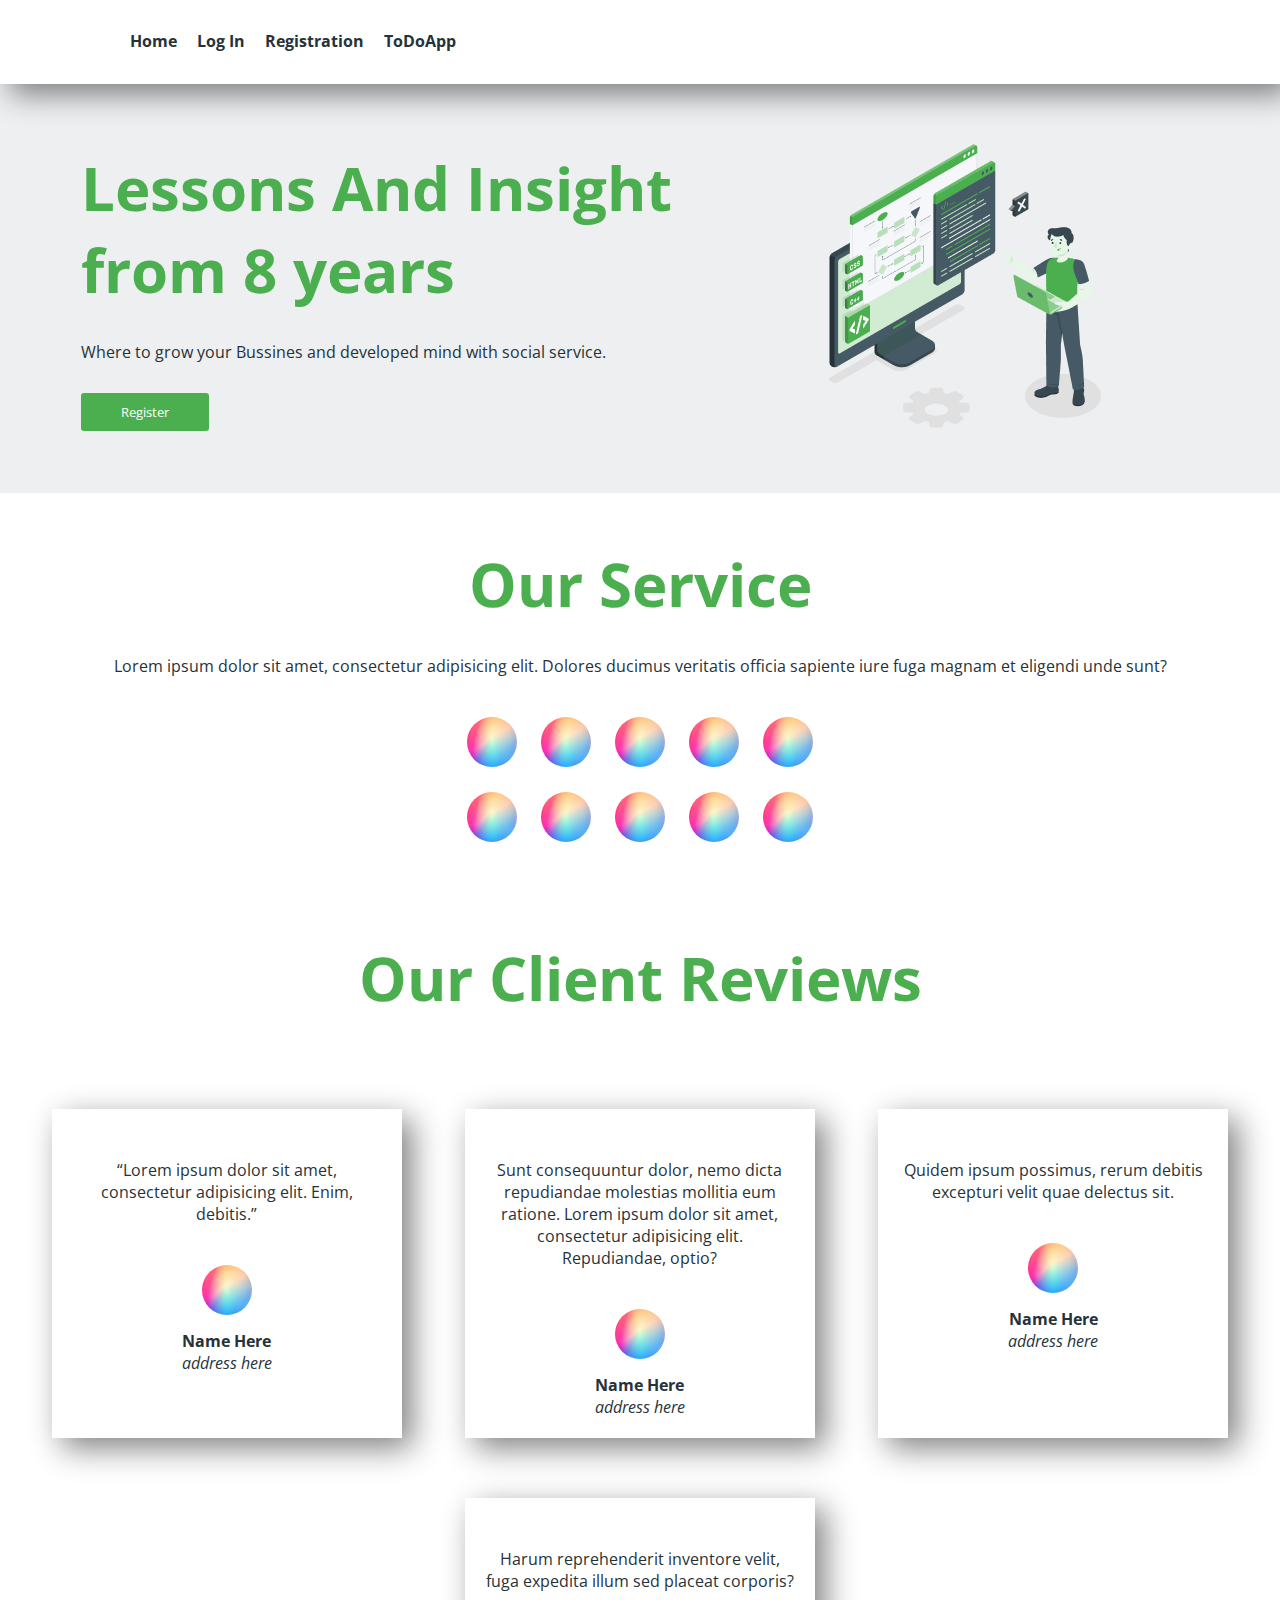
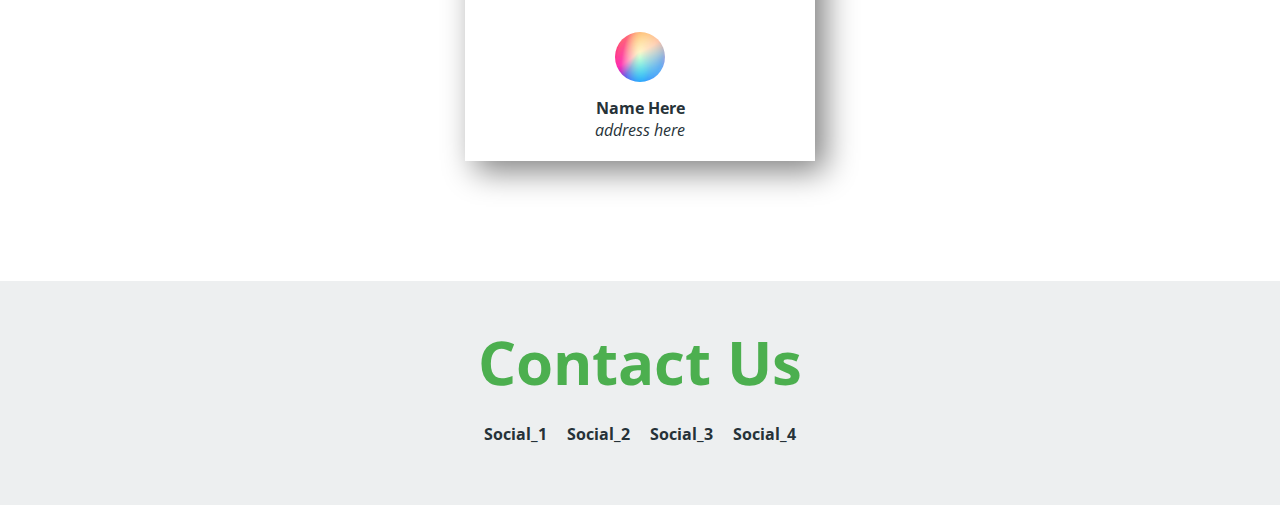
<file: index.html>
<!DOCTYPE html>
<html lang="en">
<head>
    <meta charset="UTF-8">
    <meta name="viewport" content="width=device-width, initial-scale=1.0">
    <title>Jum Mart</title>
    <link rel="stylesheet" href="style.css">
    <link rel="shortcut icon" href="favicon.ico" type="image/x-icon">
    <link rel="preconnect" href="https://fonts.googleapis.com">
<link rel="preconnect" href="https://fonts.gstatic.com" crossorigin>
<link href="https://fonts.googleapis.com/css2?family=Open+Sans:ital,wght@0,300..800;1,300..800&display=swap" rel="stylesheet">
</head>
<body>
    
    <div class="container ">
        <div>
            <nav>
                <ul>
                    <li><a href="index.html">Home</a></li>
                    <li><a href="login.html">Log In</a></li>
                    <li><a href="reg.html">Registration</a></li>
                    <li><a href="todoapp.html">ToDoApp</a></li>
                </ul>
            </nav>
        </div>
        <div class="homeTab">
            <div class="homeTabInner">
                <div class="hl">
                    <h3 class="primary">Lessons And Insight</h3>
                    <h3>from 8 years</h3>
                    <p>Where to grow your Bussines and developed mind with social service.</p>
                    <button><a href="reg.html">Register</a></button>
                    
                </div>
                <div class="hr"><img src="img/Illustration.png" alt=""></div>
            </div>
        </div>
        <div class="space2">
            <div>
                <h3 style="color: #4CAF4F;">Our Service</h3>
                <p>Lorem ipsum dolor sit amet, consectetur adipisicing elit. Dolores ducimus veritatis officia sapiente iure fuga magnam et eligendi unde sunt?</p>
            </div>
            <div>
                <img src="img/img.jpg" alt="" class="icon">
                <img src="img/img.jpg" alt="" class="icon">
                <img src="img/img.jpg" alt="" class="icon">
                <img src="img/img.jpg" alt="" class="icon">
                <img src="img/img.jpg" alt="" class="icon">
            </div>
            <div>
                <img src="img/img.jpg" alt="" class="icon">
                <img src="img/img.jpg" alt="" class="icon">
                <img src="img/img.jpg" alt="" class="icon">
                <img src="img/img.jpg" alt="" class="icon">
                <img src="img/img.jpg" alt="" class="icon">
            </div>
        </div>
        <div class="reviews">
            <h3>Our Client Reviews</h3>
            <div class="clientReviews">
                <div class="rewiew ">
                    <p><q>Lorem ipsum dolor sit amet, consectetur adipisicing elit. Enim, debitis.</q></p>
                    <img class="icon" src="/img/img.jpg" alt="">
                    <h4>Name Here</h4>
                    <address>address here</address>
                </div>
                <div class="rewiew">
                    <p>Sunt consequuntur dolor, nemo dicta repudiandae molestias mollitia eum ratione. Lorem ipsum dolor sit amet, consectetur adipisicing elit. Repudiandae, optio?</p>
                    
                    <img class="icon" src="/img/img.jpg" alt="">
                    <h4>Name Here</h4>
                    <address>address here</address>
                </div>
                <div class="rewiew ">
                    <p>Quidem ipsum possimus, rerum debitis excepturi velit quae delectus sit.</p>
                    
                    <img class="icon" src="/img/img.jpg" alt="">
                    <h4>Name Here</h4>
                    <address>address here</address>
                </div>
                <div class="rewiew ">
                    <p>Harum reprehenderit inventore velit, fuga expedita illum sed placeat corporis?</p>
                    
                    <img class="icon" src="/img/img.jpg" alt="">
                    <h4>Name Here</h4>
                    <address>address here</address>
                </div>
            </div>
        </div>
    </div>
</body>
<footer>
    <div class="footer">
        <h3>Contact Us</h3>
        <ul class="footerNav">
            <li><a href="#">Social_1</a></li>
            <li><a href="#">Social_2</a></li>
            <li><a href="#">Social_3</a></li>
            <li><a href="#">Social_4</a></li>
        </ul>
    </div>
</footer>
</html>
</file>
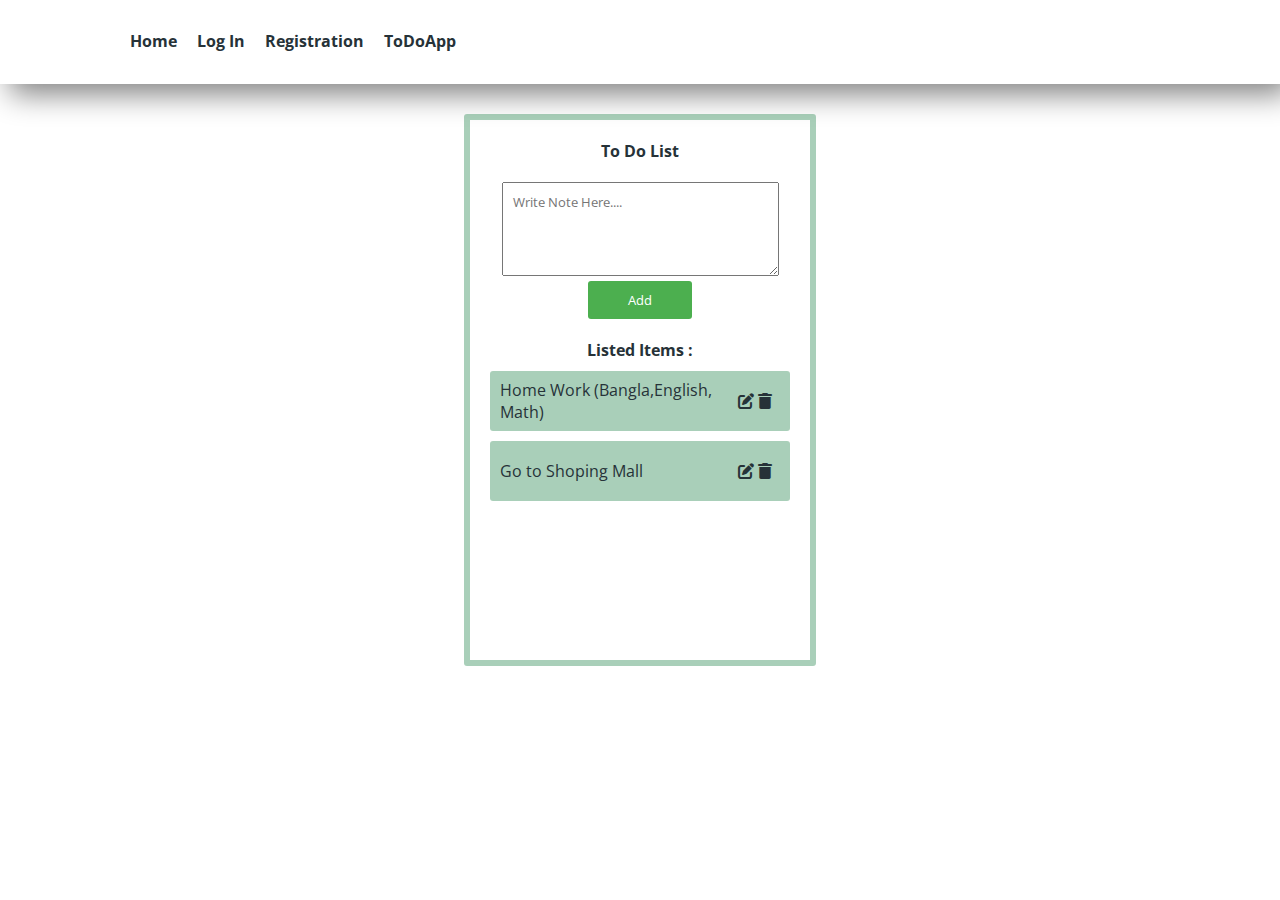
<file: todoapp.html>
<!DOCTYPE html>
<html lang="en">
<head>
    <meta charset="UTF-8">
    <meta name="viewport" content="width=device-width, initial-scale=1.0">
    <title>Jum Mart</title>
    <link rel="stylesheet" href="style.css">
    <link rel="shortcut icon" href="favicon.ico" type="image/x-icon">
    <link rel="preconnect" href="https://fonts.googleapis.com">
    <link rel="preconnect" href="https://fonts.gstatic.com" crossorigin>
    <link href="https://fonts.googleapis.com/css2?family=Open+Sans:ital,wght@0,300..800;1,300..800&display=swap" rel="stylesheet">
    <link rel="stylesheet" href="https://cdnjs.cloudflare.com/ajax/libs/font-awesome/6.5.1/css/all.min.css">
</head>
<body>
    <nav>
        <ul>
            <li><a href="index.html">Home</a></li>
            <li><a href="login.html">Log In</a></li>
            <li><a href="reg.html">Registration</a></li>
            <li><a href="todoapp.html">ToDoApp</a></li>
        </ul>
    </nav>

    <section class="todoapp">
        <div class="listTask">
                <h4>To Do List</h4>
            <div class="section1">
                
                <div>
                    <form id="form">
                        <textarea name="" id="textHere" cols="30" rows="4" placeholder="Write Note Here...."></textarea>
                        <button type="submit">Add</button>
                    </form>
                </div>
            </div>
            <div class="section2">
                <h4>Listed Items :</h4>
                <div id="added">
                    <div  class="added">
                        <p>Home Work (Bangla,English, Math)</p>
                        <span>
                            <i onclick="editTask(this)" class="fa-solid fa-pen-to-square"></i>
                            <i onclick="trashTask(this)" class="fa-solid fa-trash"></i>
                        </span>
                    </div>
                    <div  class="added">
                        <p>Go to Shoping Mall</p>
                        <span>
                            <i onclick="editTask(this)" class="fa-solid fa-pen-to-square"></i>
                            <i onclick="trashTask(this)" class="fa-solid fa-trash"></i>
                        </span>
                    </div>
                </div>
            </div>
        </div>
    </section>
</body>
<script src="main.js"></script>
</html>
</file>
<file: style.css>
*{
    margin: 0;
    font-family: "Open Sans", sans-serif;
    color: #263238;
}
body{
    
    background-repeat: no-repeat;
    text-align: center;
}
.container{
    
}
.primary{
    color: #4CAF4F !important;
}
/* Nav */
nav {
    border-bottom: 2px solid white;
    box-shadow: 10px 10px 30px gray;
    padding: 20px 0;
}
nav > ul{
    display: flex;
    color: white;
    margin: 0 80px;
    /* padding: 10px 0; */
}
li{
    text-decoration: none;
    list-style: none;
    padding: 10px;

}
li a {
    text-decoration: none;
    font-weight: bold;
    color: #263238;
}
.homeTab{
    /* width: 1000px; */
   max-width:  100%;
   /* padding: 20px; */
   background-color: #455a6419;
}
.homeTabInner{
    padding: 50px 30px;
   display: flex;
   align-items: center;
   justify-content: center;
   /* flex-direction: row; */
   flex-wrap: wrap;
    
}
.hl{
    width: 50%;
    text-align: left;
    padding: 10px;
    margin: 0 10px;
    justify-content: center;
}
h3{
    font-weight: 900px;
    font-size: 60px;
}
p{
    margin: 30px 0;
}
.hr{
    justify-content: center;
    width: 40%;
    margin: 10px;
    align-items: center;
}
button{
    background-color: #4CAF4F;
    color: white;
    padding: 10px 40px;
    border: none;
    border-radius: 3px;
}
button a{
    text-decoration: none;
    background-color: #4CAF4F;
    color: white;

}
.hr img{
    /* min-width: 10%;
    padding: 10px;
    justify-content: center; */
}
.icon{
    width: 50px;
    height: 50px;
    border-radius: 50%;
    margin: 10px;
}
.form-section{
    display: flex;
    justify-content: center;
}
.login{
    display: flex;
    justify-content: center;
    text-align: left;
    width: 60%;
    padding: 60px 0;
}
.form{
    width: 100%;
}

.space{
    margin: 20px 0;
}
.space2{
    padding: 50px 20px;
    /* border-bottom: 2px solid gray; */
}
legend{
    font-weight: bold;
    color: #4CAF4F;
}
fieldset{
    /* width: 50%; */
    border: 2px solid #4CAF4F;
}
input{
    border: 2px solid #4CAF4F;
    padding: 10px;
    border-radius: 3px;
    width: 95%;
}
/* clients */
.reviews{
    padding: 30px 20px;
}
.rewiew{
    width: 25%;
    margin: 30px 20px;
    padding: 20px ;
    border: 2px soid gray;
    box-shadow: 10px 10px 30px gray;
}
.clientReviews{
    display: flex;
    justify-content: space-around;
    padding: 60px 0;
    flex-wrap: wrap;
}


/* footer */
.footer{
    background-color: #455a6419;
    padding: 40px 0;
}
h3{
    color: #4CAF4F;
}
.footerNav{
    display: flex;
    justify-content: center;
    color: white;
    margin: 0 80px;
    padding: 10px 0;
}

/* To Do App */
.section1{
    padding: 20px 0;
}
.textArea{
    display: flex;
    align-items: center;
    justify-content: space-between;
    margin: 10px 0;
}
textarea{
    padding: 10px;
}
.addPlus i{
    font-weight: bold;
    font-size: 25px;
    cursor: pointer;
}
.todoapp{
    display: flex;
    justify-content: center;
}
.listTask{
    
    overflow-y: scroll;
    height: 500px;
}
.listTask{
    width: 300px;
    margin: 30px;
    border: 6px solid rgba(46, 139, 86, 0.411);
    padding: 20px;
    border-radius: 3px;
}
.added{
    display: flex;
    align-items: center;
    justify-content: space-between;
    /* flex-direction: column; */
    padding: 10px;
    border-radius: 3px;
    background-color: rgba(46, 139, 86, 0.411);
    height: 40px;
    margin: 10px 0;
    text-align: left;
}
.added p{
    width: 85%;
}
span{
    width: 15%;
}


/* Responsive Design */
@media screen and (max-width:600px) {
    .homeTabInner{
        display: grid;
        grid-template-columns: repeat(1,1fr);
    }
    .hl{
        width: 100%;
    }
    .hr{
        width: 50%;
        display: grid;
        justify-content: center;
    }
    .clientReviews{
        display: grid;
        grid-template-columns: repeat(1,1fr);
        padding: 10px;
    }
    .rewiew{
        width: 90%;
        border-radius: 3px;
    }
}
@media screen and (width:768px) {
    .homeTabInner{
        display: grid;
        grid-template-columns: repeat(1,1fr);
    }
    .hl{
        width: 100%;
    }
    .hr{
        padding: 20px 0;
        width: 50%;
    }
    .clientReviews{
        display: grid;
        grid-template-columns: repeat(2,1fr);
        justify-content: center;
        
    }
    
    .rewiew{
        width: 70%;
        border-radius: 3px;
        padding: 10px;
        margin-top: 10px;
    }
}
</file>
